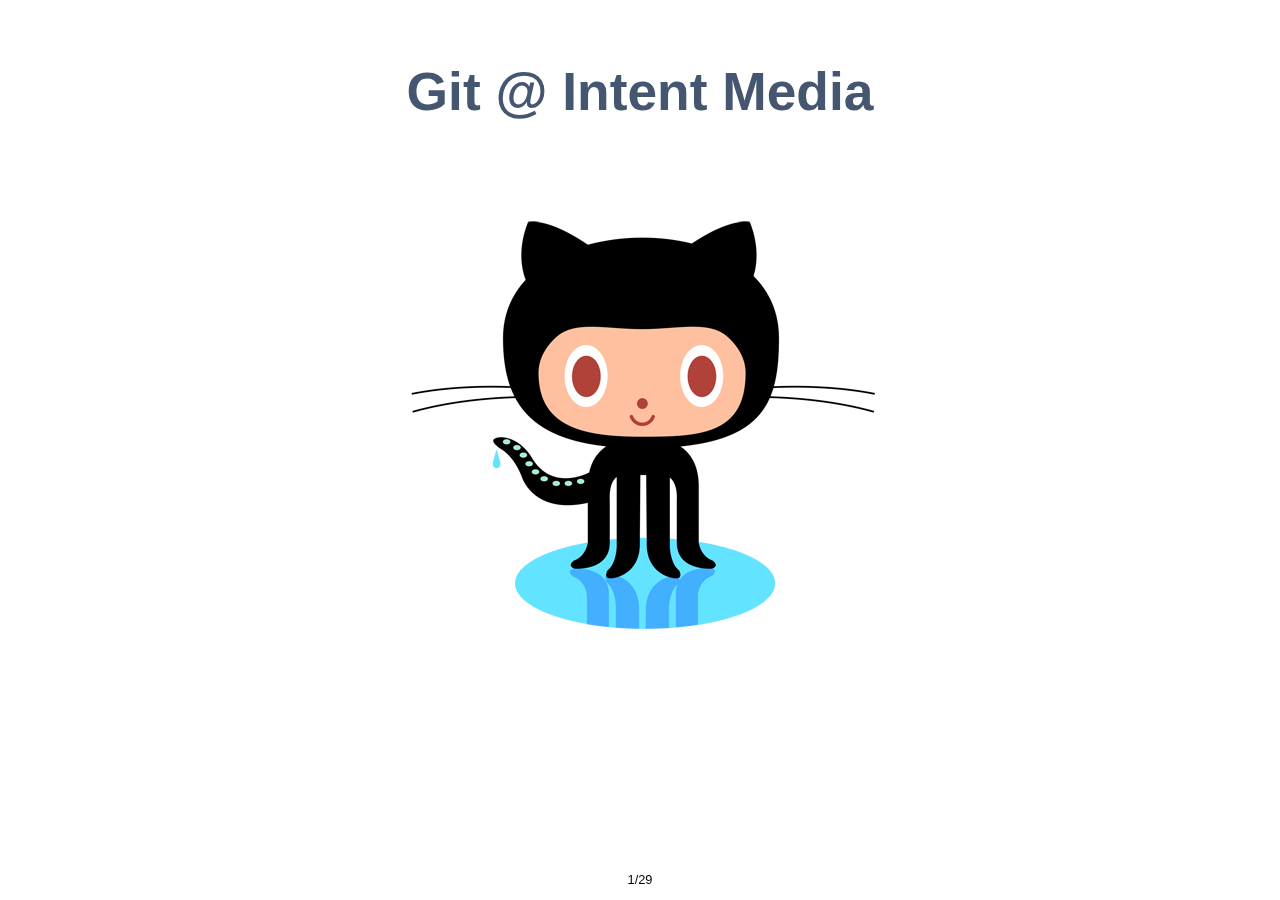
<file: index.html>
<!DOCTYPE html>
<html>
<head>
   <meta http-equiv="content-type" content="text/html;charset=utf-8"> 
   <title>Git Crash Course</title>

<meta name="generator" content="- generator not found -">
<meta name="author"    content="Paul Groudas" >

<!-- S6 style sheet links -->
<link rel="stylesheet" href="index.css" media="projection" id="styleProjection">
<link rel="stylesheet" href="s6/screen.css"         media="screen"     id="styleScreen">
<link rel="stylesheet" href="s6/print.css"          media="print">

<!-- S6 JS -->
<script src="s6/jquery.js"></script>
<script src="s6/jquery.slideshow.js"></script>
<script>
  $(document).ready( function() {
    Slideshow.init();
  } );

  
</script>

<!-- Better Browser Banner for Microsoft Internet Explorer (IE) -->
<!--[if IE]>
<script src="s6/jquery.microsoft.js"></script>
<![endif]-->



</head>
<body>

<div class="layout"> 
  <div id="header"></div>
  <div id="footer">
    <h1></h1>
    <h2></h2>
  </div>
</div>

<div class="presentation">
   
<div class='slide '>
<h1>Git @ Intent Media</h1><p style="text-align:center;"><img src="images/octocat.png" alt="" /></p>

</div>
<div class='slide '>
<h1>Agenda</h1><ul>
	<li>Git Basics</li>
	<li>Everyday Git with Intellij</li>
	<li>Advanced Usages</li>
</ul>

</div>
<div class='slide '>
<h1>Git Basics</h1><h3>What is Git?</h3>
<ul>
	<li>Git is a <strong>Distributed</strong> Version Control System
	<ul>
		<li>This means the entire history is not only on GitHub but also on everyone&#8217;s machine.</li>
		<li>This also means that <em>commiting</em> your changes and <em>pushing</em> them are two different things.</li>
	</ul></li>
</ul>

</div>
<div class='slide '>
<h1>Git Basics</h1><h3>Checking out the code</h3>
<pre><code>$ git clone git@github.com:intentmedia/code.git
Initialized empty Git repository in /home/pj/Code/IM/data/.git/
remote: Counting objects: 738, done.
remote: Compressing objects: 100% (396/396), done.
remote: Total 738 (delta 336), reused 680 (delta 279)
Receiving objects: 100% (738/738), 177.44 KiB, done.
Resolving deltas: 100% (336/336), done.
$</code></pre>

</div>
<div class='slide '>
<h1>Git Basics</h1><h3>Checking out the code &#8211; Intellij</h3>
<p style="text-align:center;"><img src="images/intellij_checkout.png" style="width:80%;" alt="" /></p>

</div>
<div class='slide '>
<h1>Git Basics</h1><h3>Checking in your changes</h3>
<pre><code>$ echo 'Adding this to the README' &gt;&gt; README
$ git add README
$ git commit --message 'This is an example of a commit'
$ git push
Counting objects: 5, done.
Delta compression using up to 6 threads.
Compressing objects: 100% (2/2), done.
Writing objects: 100% (3/3), 313 bytes, done.
Total 3 (delta 1), reused 0 (delta 0)
To git@github.com:pgroudas/git_preso.git
   23cc04d..e076226  gh-pages -&gt; gh-pages</code></pre>

</div>
<div class='slide '>
<h1>Git Basics</h1><h3>Checking in your changes &#8211; Intellij ⌘+k</h3>
<p style="text-align:center;"><img src="images/intellij_commit.png" style="width:80%;" alt="" /></p>

</div>
<div class='slide '>
<h1>Git Basics</h1><h3>Checking in your changes &#8211; Intellij ⌘+k</h3>
<p style="text-align:center;"><img src="images/intellij_rebase_and_push.png" style="width:80%;" alt="" /></p>

</div>
<div class='slide '>
<h1>Git Basics</h1><h3>Pushing your changes &#8211; Intellij</h3>
<p style="text-align:center;"><img src="images/intellij_push.png" style="width:80%;" alt="" /></p>

</div>
<div class='slide '>
<h1>Git Basics</h1><h3>Pulling the latest upstream changes</h3>
<h4>Working tree must be clean!</h4>
<pre><code>$ git pull --rebase
First, rewinding head to replay your work on top of it...
Fast-forwarded master to db46daeff68ab4d58283cc5f504baceb7193a4fa.</code></pre>

</div>
<div class='slide '>
<h1>Git Basics</h1><h3>Pulling the latest upstream changes &#8211; Intelij ⌘+t</h3>
<h4>Handles your unclean working tree for you!</h4>
<p style="text-align:center;"><img src="images/intellij_update.png" style="width:80%;" alt="" /></p>

</div>
<div class='slide '>
<h1>Git Basics</h1><h3>Rebasing<sup class="footnote" id="fnr1"><a href="#fn1">1</a></sup></h3>
<table style="width:100%;">
	<tr>
		<th>Before            </th>
		<th>After             </th>
	</tr>
	<tr>
		<td> <img src="images/before.png" alt="" />  </td>
		<td> <img src="images/rebase.png" alt="" />  </td>
	</tr>
</table>
<p class="footnote" id="fn1"><a href="#fnr1"><sup>1</sup></a> <a href="http://book.git-scm.com/4_rebasing.html">http://book.git-scm.com/4_rebasing.html</a></p>

</div>
<div class='slide '>
<h1>Git Basics</h1><h3>Merge<sup class="footnote" id="fnr2"><a href="#fn2">2</a></sup></h3>
<table style="width:100%;">
	<tr>
		<th>Before            </th>
		<th>After             </th>
	</tr>
	<tr>
		<td> <img src="images/before.png" alt="" />  </td>
		<td> <img src="images/merge.png" alt="" />  </td>
	</tr>
</table>
<p class="footnote" id="fn2"><a href="#fnr2"><sup>2</sup></a> <a href="http://book.git-scm.com/3_basic_branching_and_merging.html">http://book.git-scm.com/3_basic_branching_and_merging.html</a></p>

</div>
<div class='slide '>
<h1>Everyday Git with Intellij</h1><p>Update code frequently with <strong>⌘+t</strong> and select <strong>Rebase</strong> update type</p>
<ul>
	<li>This keeps a linear and simple revision history that is easy to understand</li>
</ul>
<p>Commit with <strong>⌘+k</strong> and you generally want to push at the same time</p>
<ul>
	<li>If it prompts you saying that you are behind, select rebase and push</li>
</ul>

</div>
<div class='slide '>
<h1>What to do if something goes wrong?</h1><p>Most common problems occur while pulling down upstream changes</p>
<ul>
	<li>Check the Version Control Console for detailed output</li>
</ul>
<p style="text-align:center;"><img src="images/intellij_version_control_console.png" style="width:80%;" alt="" /></p>

</div>
<div class='slide '>
<h1>What to do if something goes wrong?</h1><p>Just like any version control system, if multiple users are editing the same files, occasionally you have to resolve conflicts.  Intellij is actually pretty sane about dealing with conflicts and prompts you to resolve them when you update.</p>
<p style="text-align:center;"><img src="images/intellij_resolve_conflict.png" style="width:60%;" alt="" /></p>
<p style="text-align:center;"><img src="images/intellij_merge_tool.png" style="width:60%;" alt="" /></p>

</div>
<div class='slide '>
<h1>What to do if something goes wrong?</h1><h3>You can always revert to the state prior to the rebase operation if you mess up the merge.</h3>
<ul>
	<li>Type <code>git rebase --abort</code> at the command line</li>
	<li><em>Version Control</em> &gt; <em>Git</em> &gt; <em>Abort Rebasing</em> in Intellij menu</li>
</ul>
<h3>You can also use Intellij&#8217;s merge tool to solve problems you get yourself into on the command line</h3>
<pre><code>pj@onslaught:~/Code/IM/code$ git pull --rebase
First, rewinding head to replay your work on top of it...
Applying: PJ:  This is a test commit
Using index info to reconstruct a base tree...
Falling back to patching base and 3-way merge...
Auto-merging adServer/config/production.properties
CONFLICT (content): Merge conflict in adServer/config/production.properties
Failed to merge in the changes.
Patch failed at 0001 PJ:  This is a test commit</code>

<code>When you have resolved this problem run "git rebase --continue".
If you would prefer to skip this patch, instead run "git rebase --skip".
To restore the original branch and stop rebasing run "git rebase --abort".</code></pre>
<p>Merge tool is accessible via <em>Version Control</em> &gt; <em>Git</em> &gt; <em>Merge Tool</em></p>

</div>
<div class='slide '>
<h1>Agenda</h1><ul>
	<li><del>Git Basics</del></li>
	<li><del>Everyday Git with Intellij</del></li>
	<li>Advanced Usages</li>
</ul>

</div>
<div class='slide '>
<h1>Advanced Usages</h1><blockquote cite="http://en.wikiquote.org/wiki/Stan_Lee" style="text-align:center;">
<p style="text-align:center;">&#8220;With great power comes great responsibility.&#8221; -Stan Lee</p>
</blockquote>

</div>
<div class='slide '>
<h1>Advanced Usages</h1><p>Seriously, you should probably skim the <a href="http://book.git-scm.com/">git community book</a> if you want to use the more advanced features.</p>

</div>
<div class='slide '>
<h1>Advanced Usages</h1><h2>Feature branches &#8211; Idea</h2>
<ol>
	<li>Branch when you start a feature</li>
	<li>Check in locally as you develop it.</li>
	<li>When finished, merge back into master and push upstream</li>
</ol>

</div>
<div class='slide '>
<h1>Advanced Usages</h1><h2>Feature branches &#8211; Benefits</h2>
<ol>
	<li><code>master</code> branch remains pristine locally.</li>
	<li>Can checkin frequently even if just a wip without breaking the build.</li>
	<li>Can work on multiple features in separate branches independently.</li>
	<li>All check-ins for a given feature are pushed at once (easier to review)</li>
</ol>

</div>
<div class='slide '>
<h1>Advanced Usages</h1><h2>Feature branches &#8211; Downsides</h2>
<ol>
	<li>More complex (but still possible) to maintain linear history in <code>master</code></li>
	<li>Promotes longer development &#8216;in a vacuum&#8217;</li>
</ol>

</div>
<div class='slide '>
<h1>Advanced Usages</h1><h2>Feature branches &#8211; Commands</h2>
<dl>
	<dt>create a branch</dt>
	<dd><code>git branch &lt;branchname&gt;</code></dd>
	<dt>switch into branch</dt>
	<dd><code>git checkout &lt;branchname&gt;</code></dd>
	<dt>create and switch into branch</dt>
	<dd><code>git checkout -b &lt;branchname&gt;</code></dd>
	<dt>pull in new changes from master</dt>
	<dd><code>git rebase master &lt;branchname&gt;</code></dd>
	<dt>merge changes back to master</dt>
	<dd><code>git checkout master; git merge --ff-only &lt;branchname&gt;</code></dd>
</dl>

</div>
<div class='slide '>
<h1>Advanced Usages</h1><h2>Interactive Rebase &#8211; Idea</h2>
<p>You may occasionally accumulate a small number of commits locally before you share them.  Interactive rebasing allows you the oppurtunity to clean up the commits in a number of ways before you push them up stream.</p>

</div>
<div class='slide '>
<h1>Advanced Usages</h1><h2>Interactive Rebase &#8211; Benefits</h2>
<ol>
	<li>Squash multiple commits into one</li>
	<li>Rewrite your commit messages</li>
	<li>Group the changed files differently</li>
</ol>

</div>
<div class='slide '>
<h1>Advanced Usages</h1><h2>Interactive Rebase &#8211; Example</h2>
<p style="text-align:center;"><img src="images/terminal_rebase_1.png" style="height:60%;" alt="" /></p>

</div>
<div class='slide '>
<h1>Advanced Usages</h1><h2>Interactive Rebase &#8211; Example</h2>
<p style="text-align:center;"><img src="images/terminal_rebase_2.png" style="height:60%;" alt="" /></p>

</div>
<div class='slide '>
<h1>If you ever need help</h1><ul>
	<li><a href="https://intent-media.campfirenow.com/">Campfire</a></li>
	<li><a href="http://www.jetbrains.com/idea/webhelp/using-git-integration.html">Intellij Git Integration</a></li>
	<li><a href="http://help.github.com/">github:help</a></li>
	<li><a href="http://book.git-scm.com/">git community book</a></li>
	<li>git man pages available via <code>git help</code> command in terminal</li>
</ul></div>


</div><!-- presentation -->
</body>
</html>
</file>
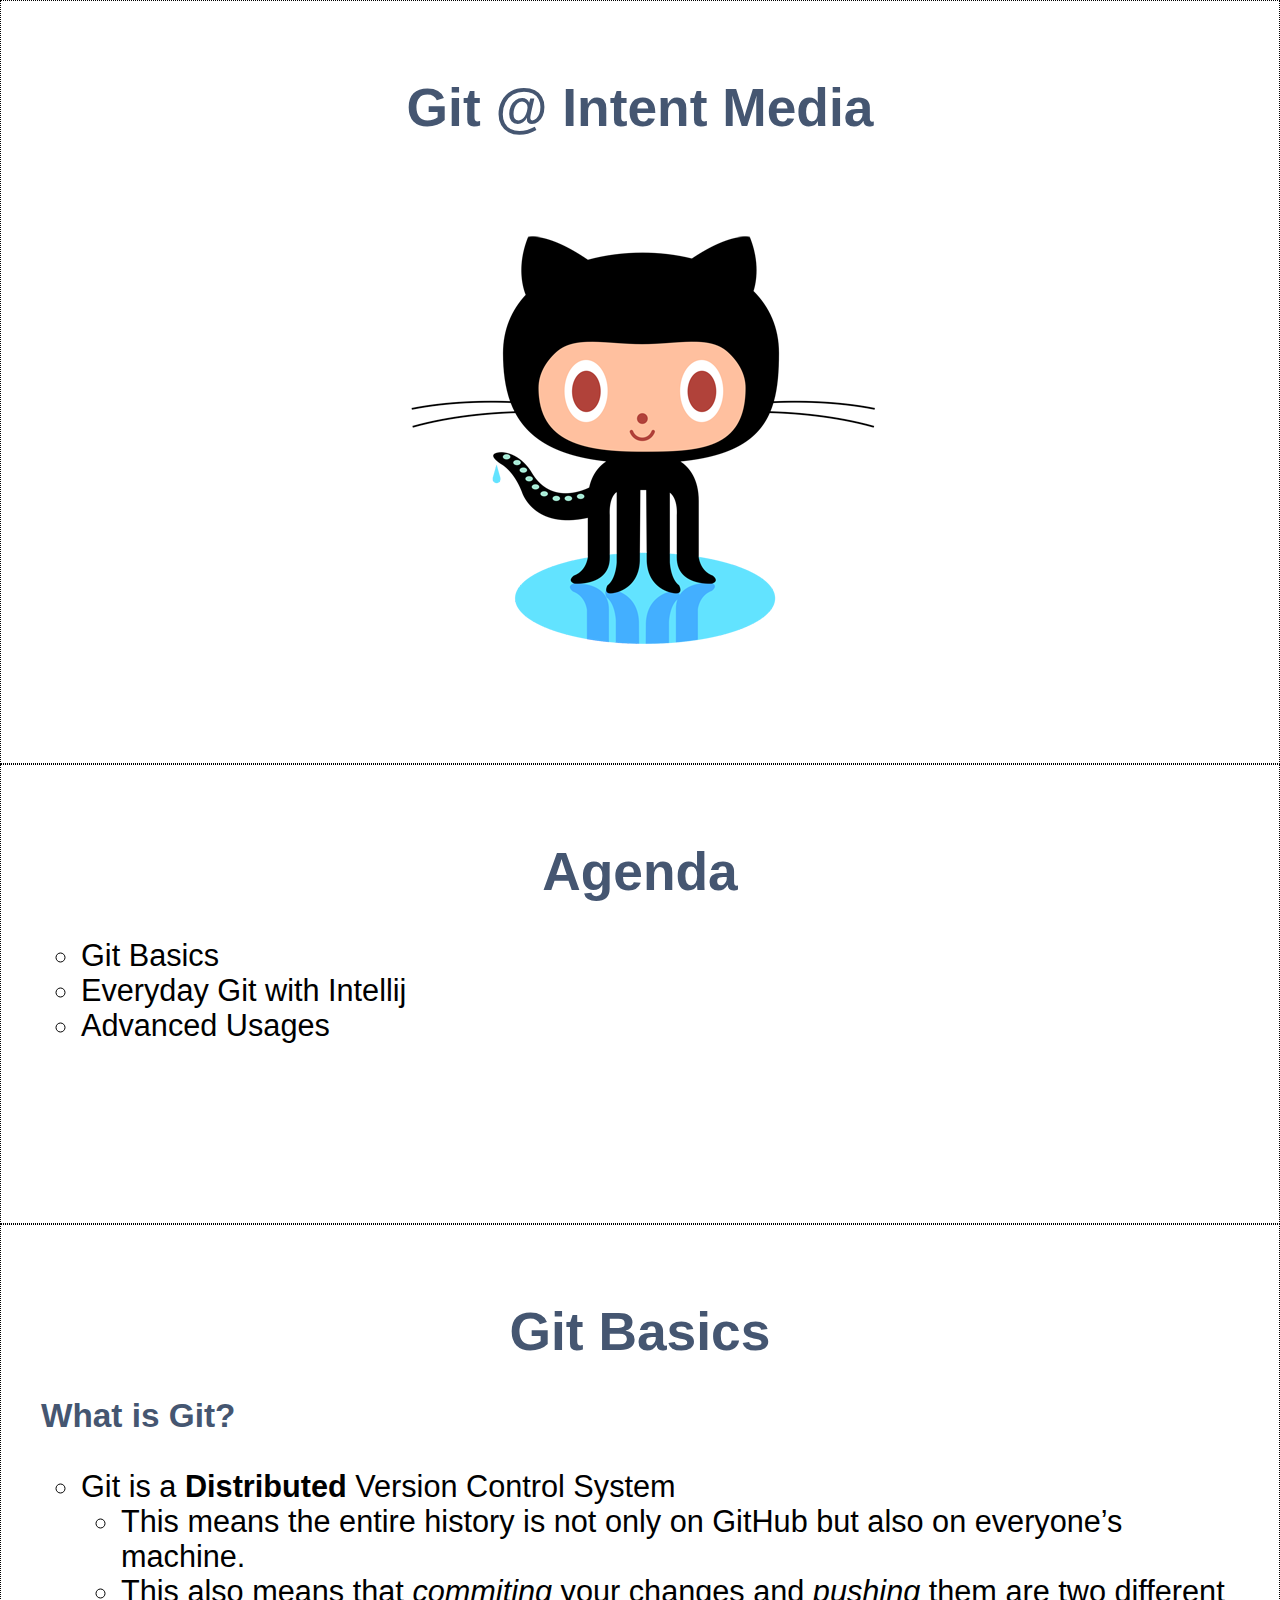
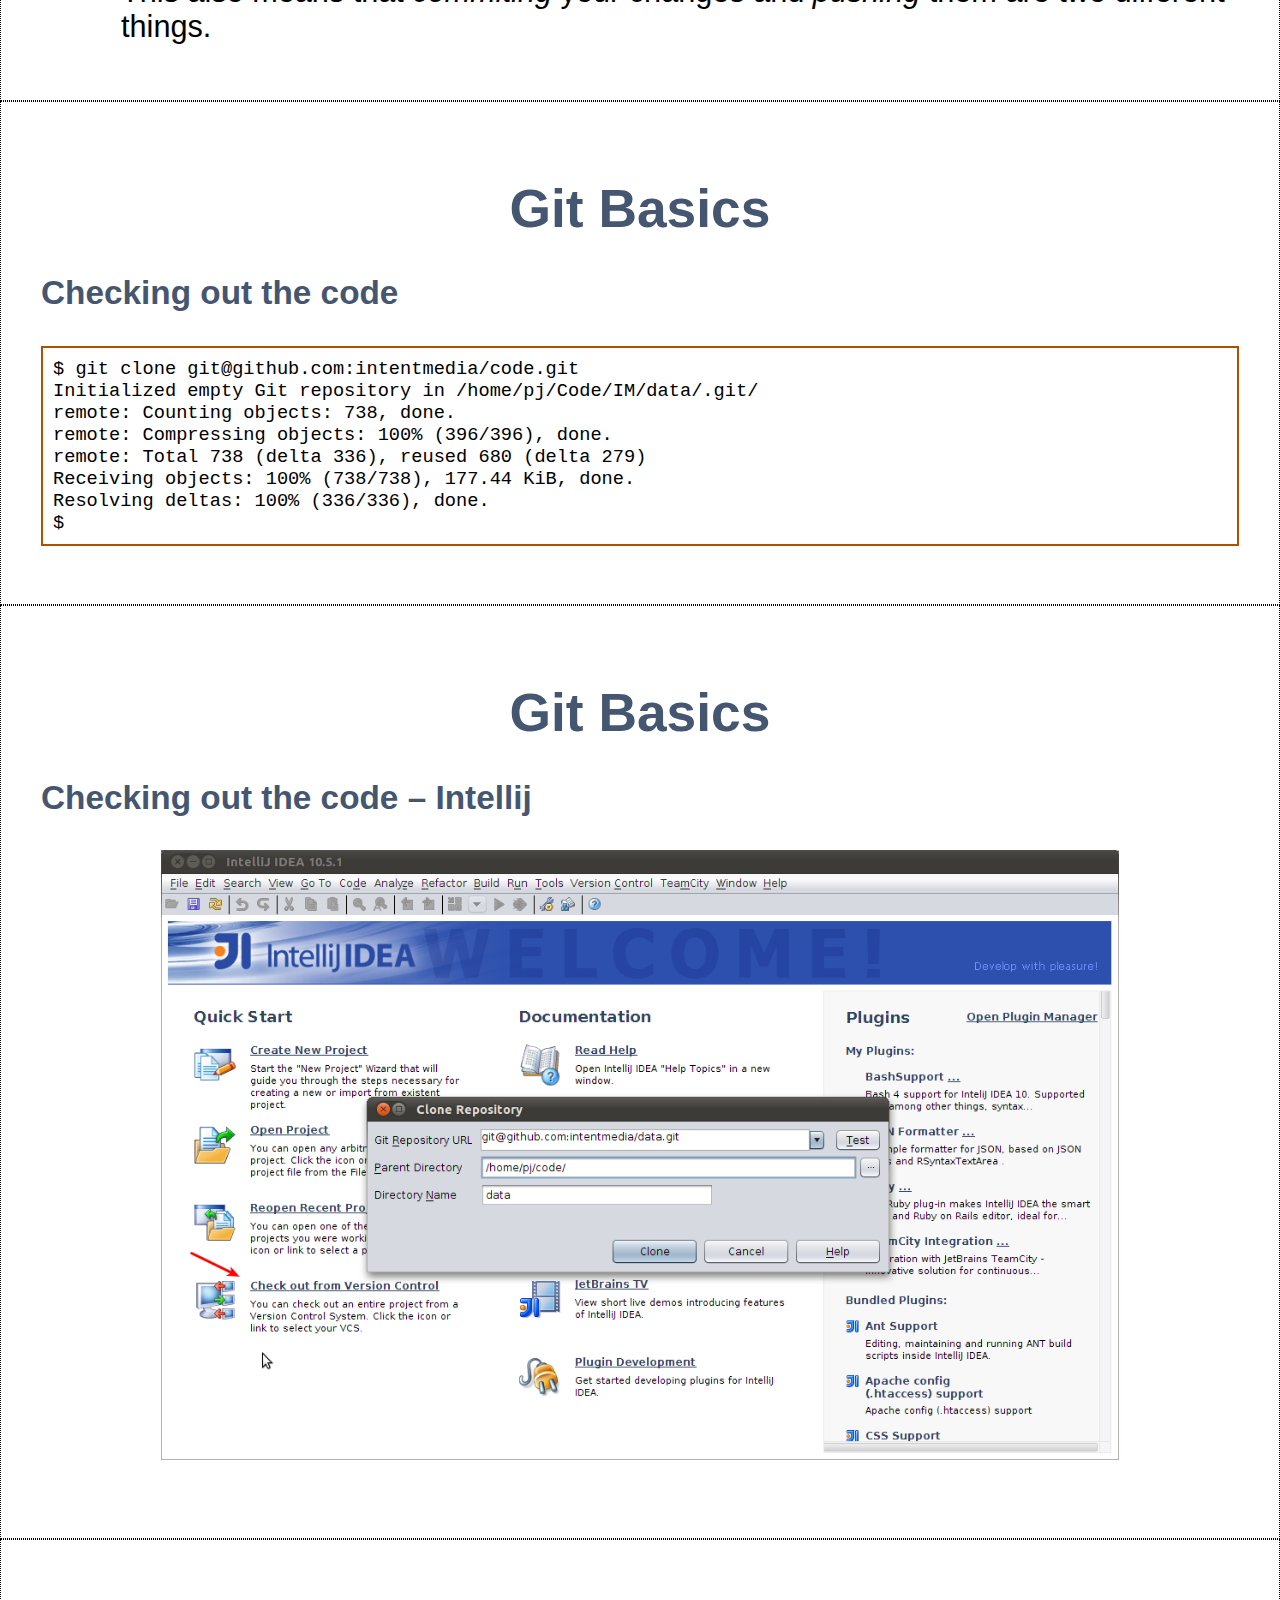
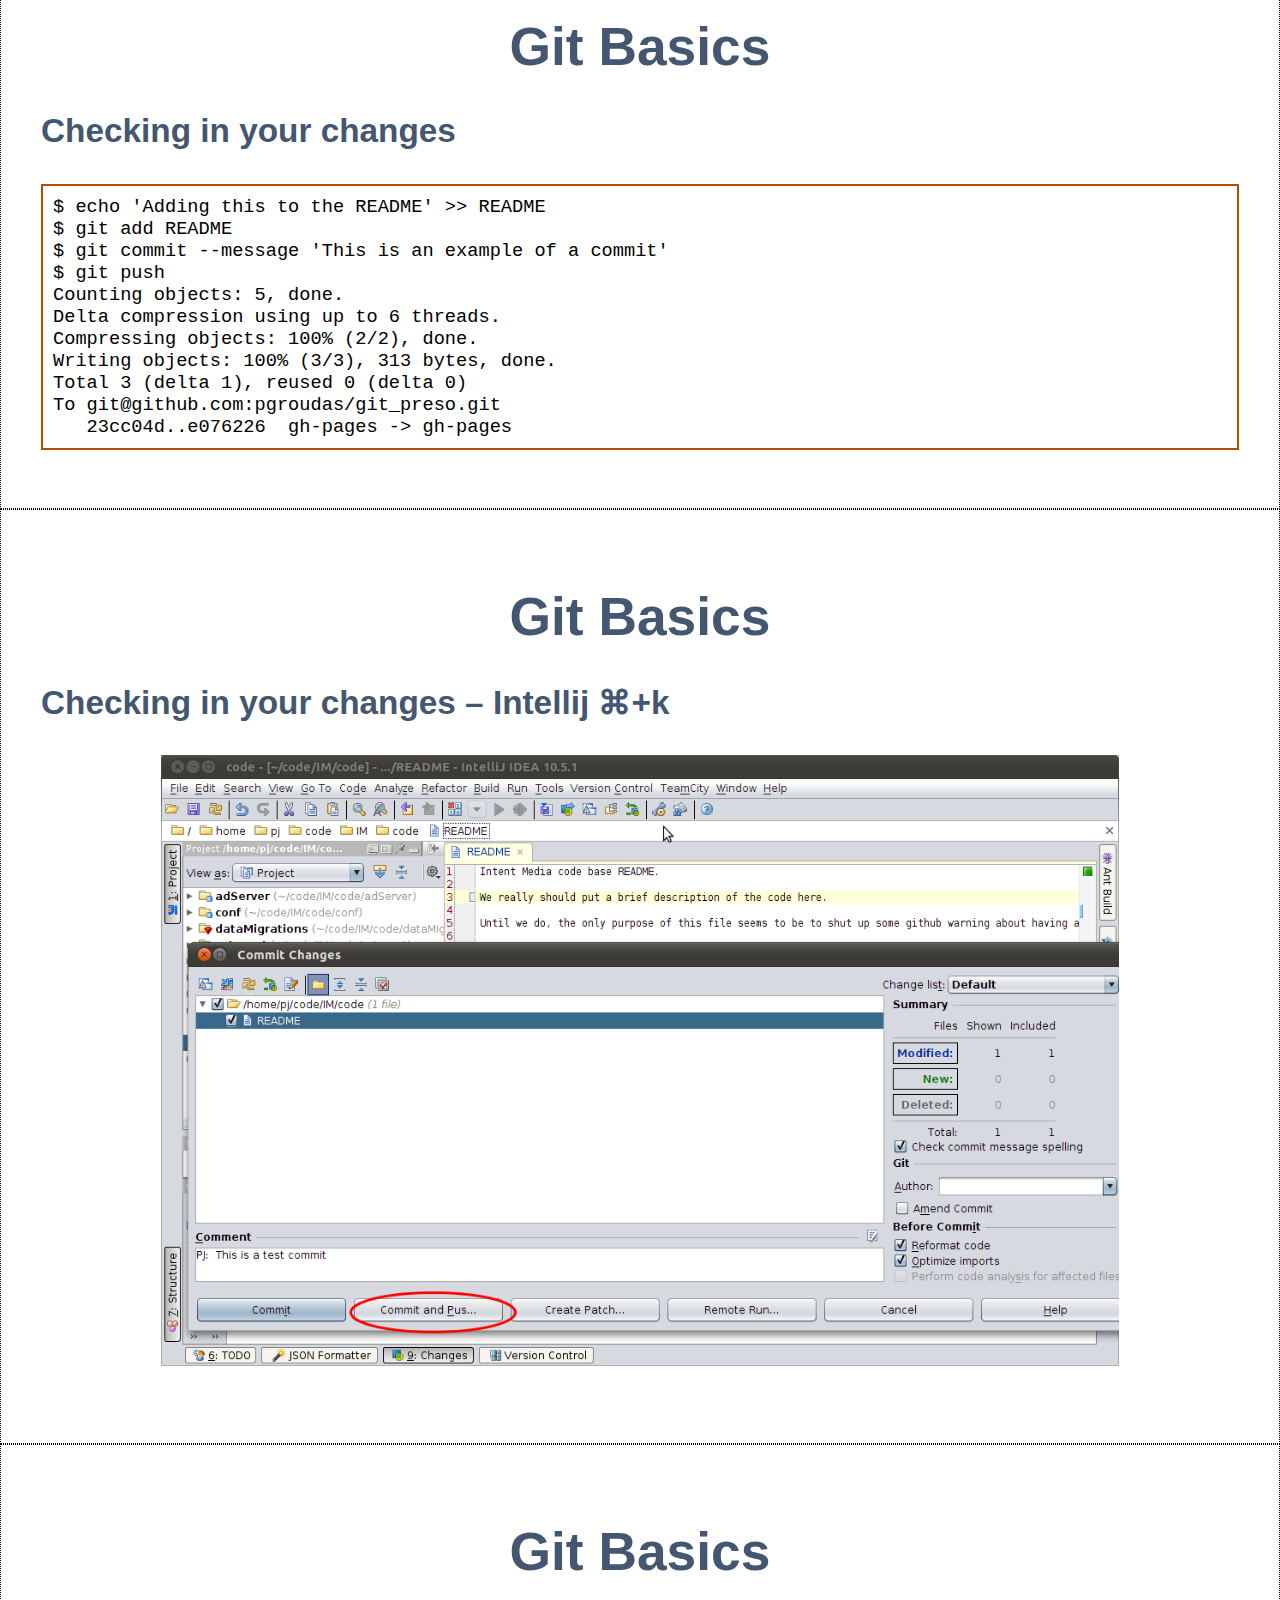
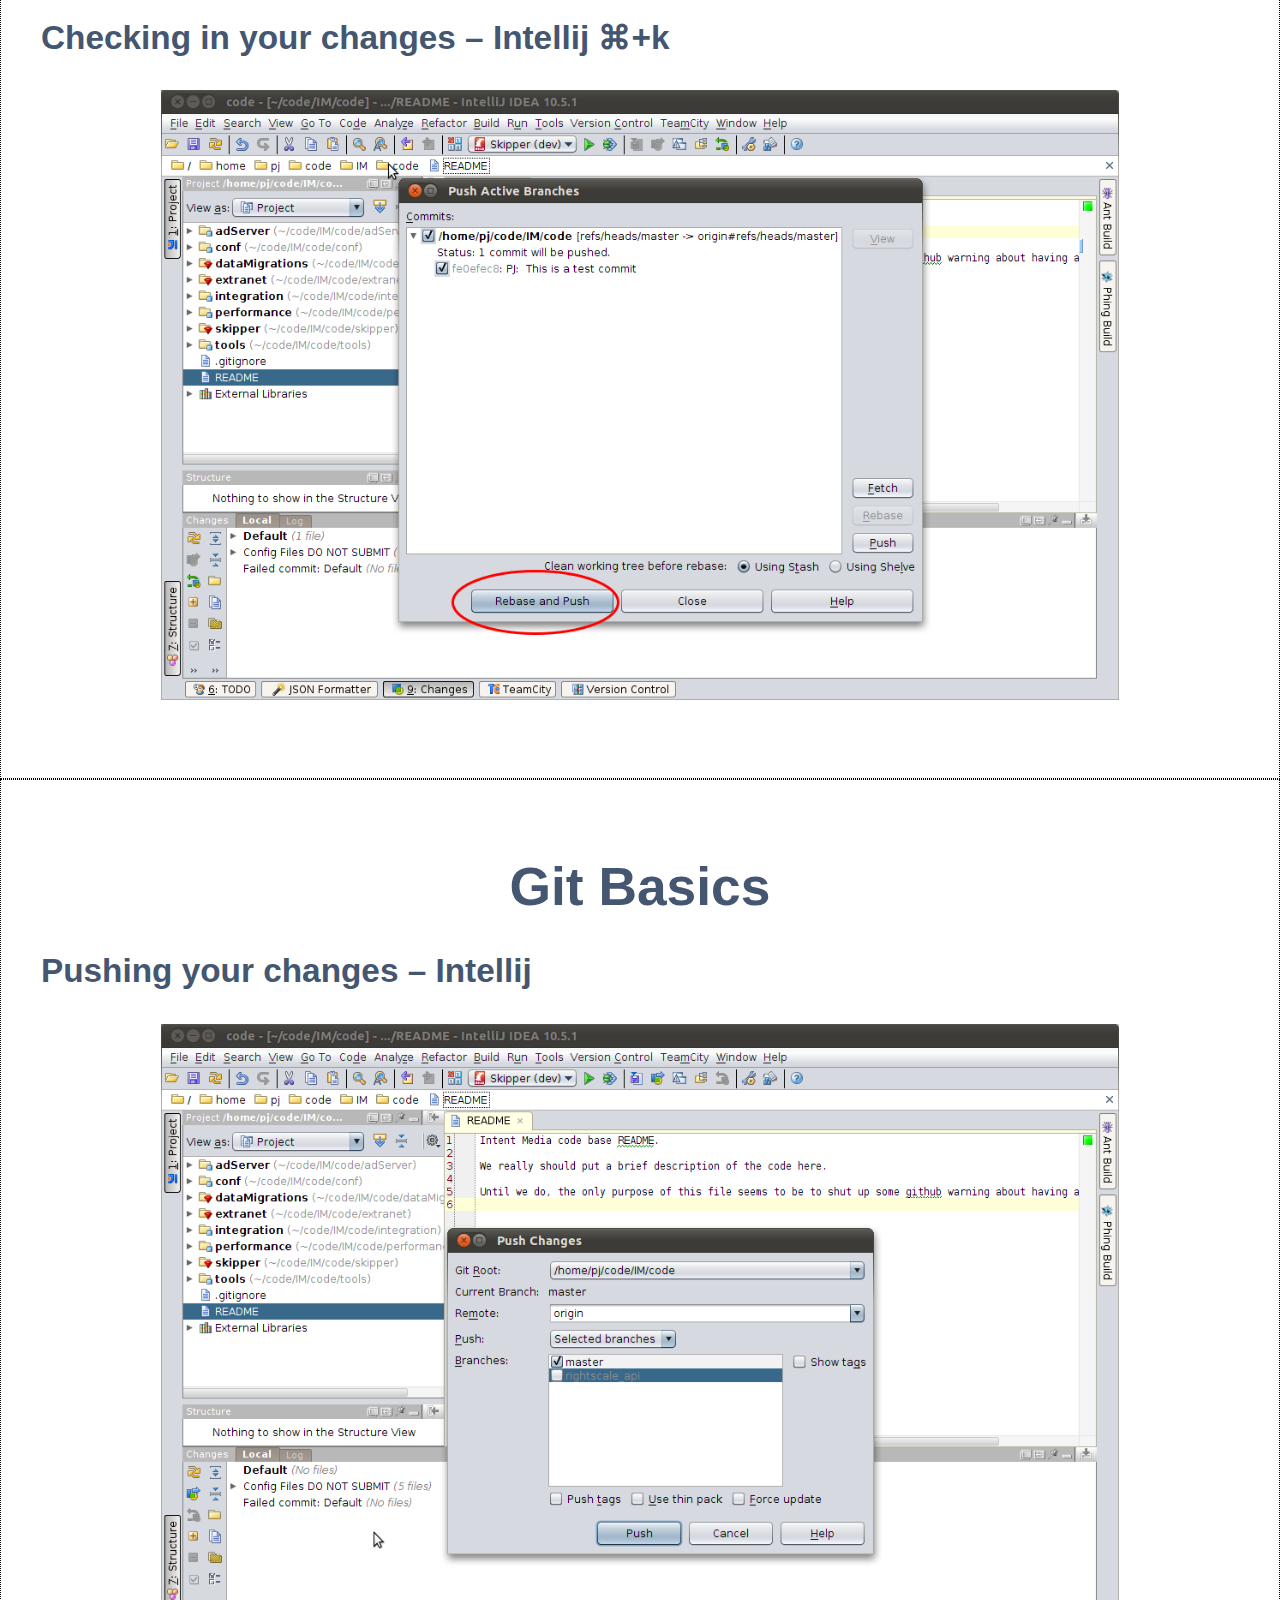
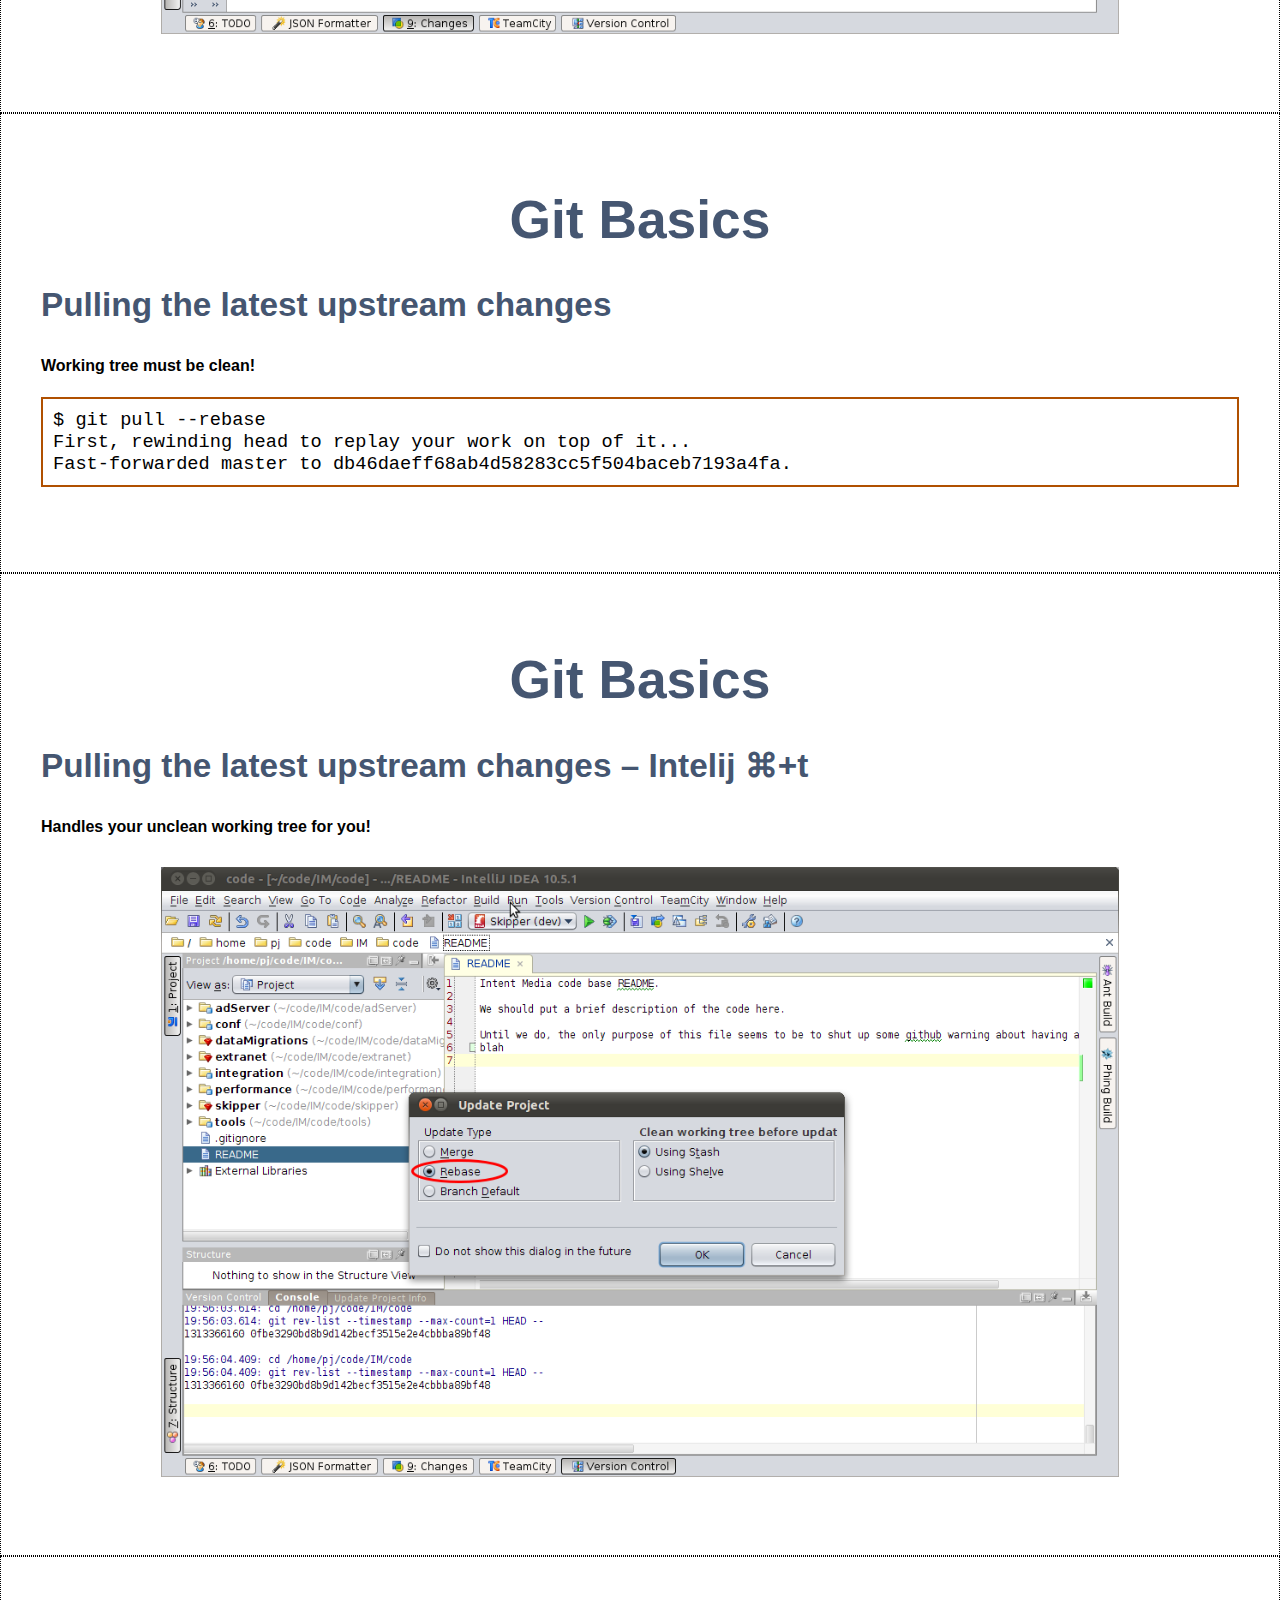
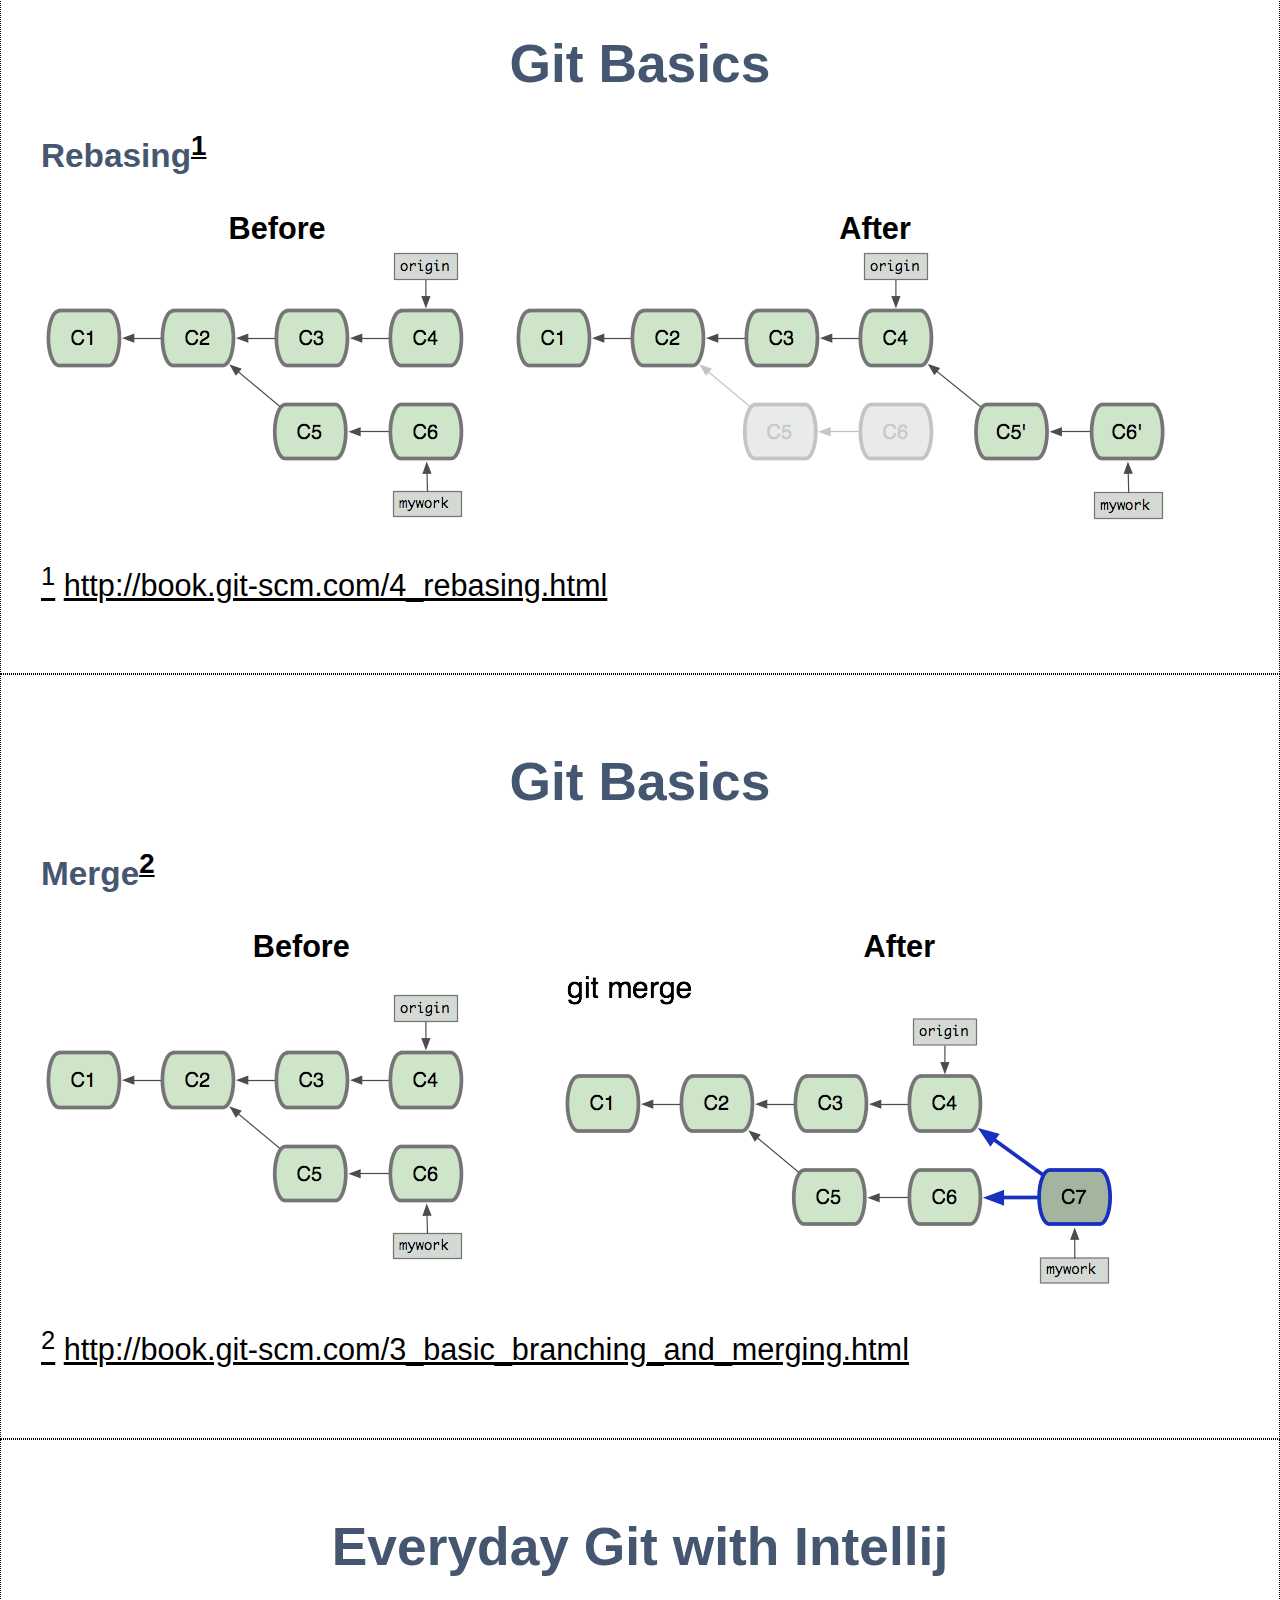
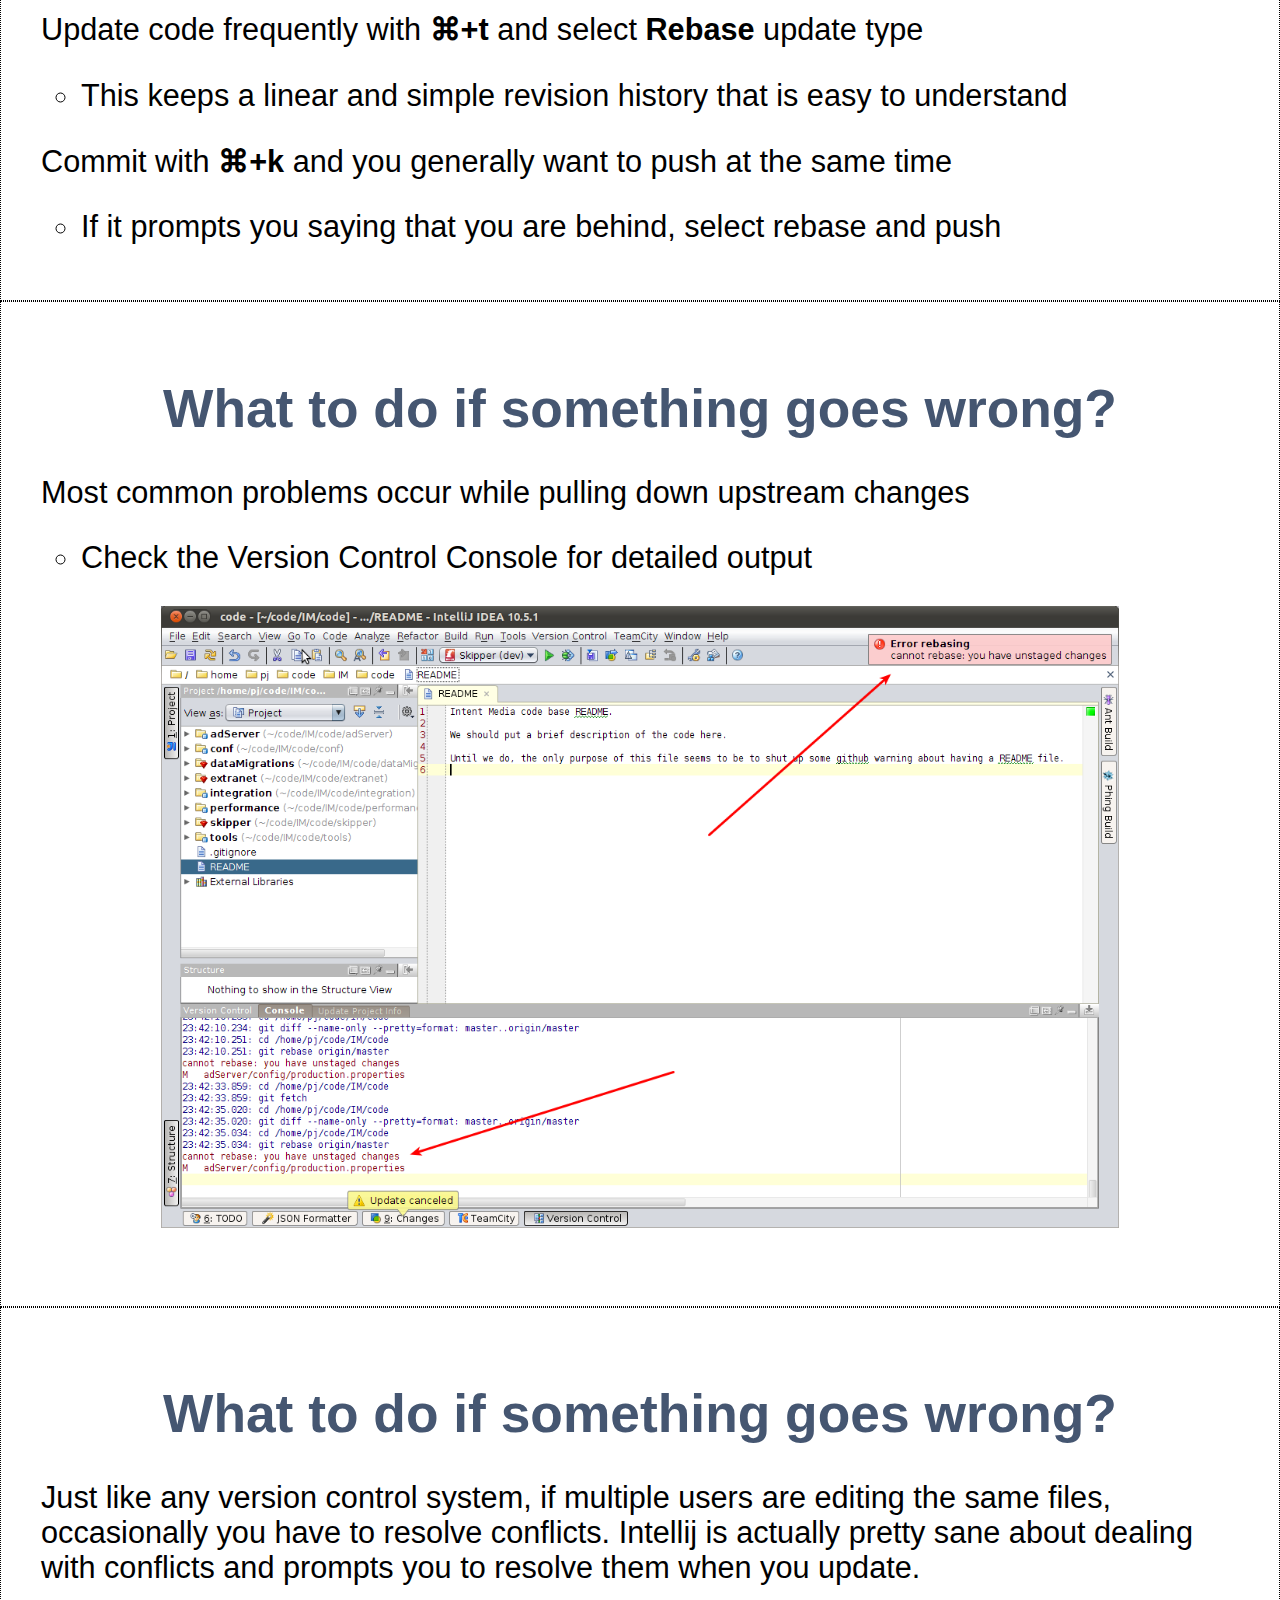
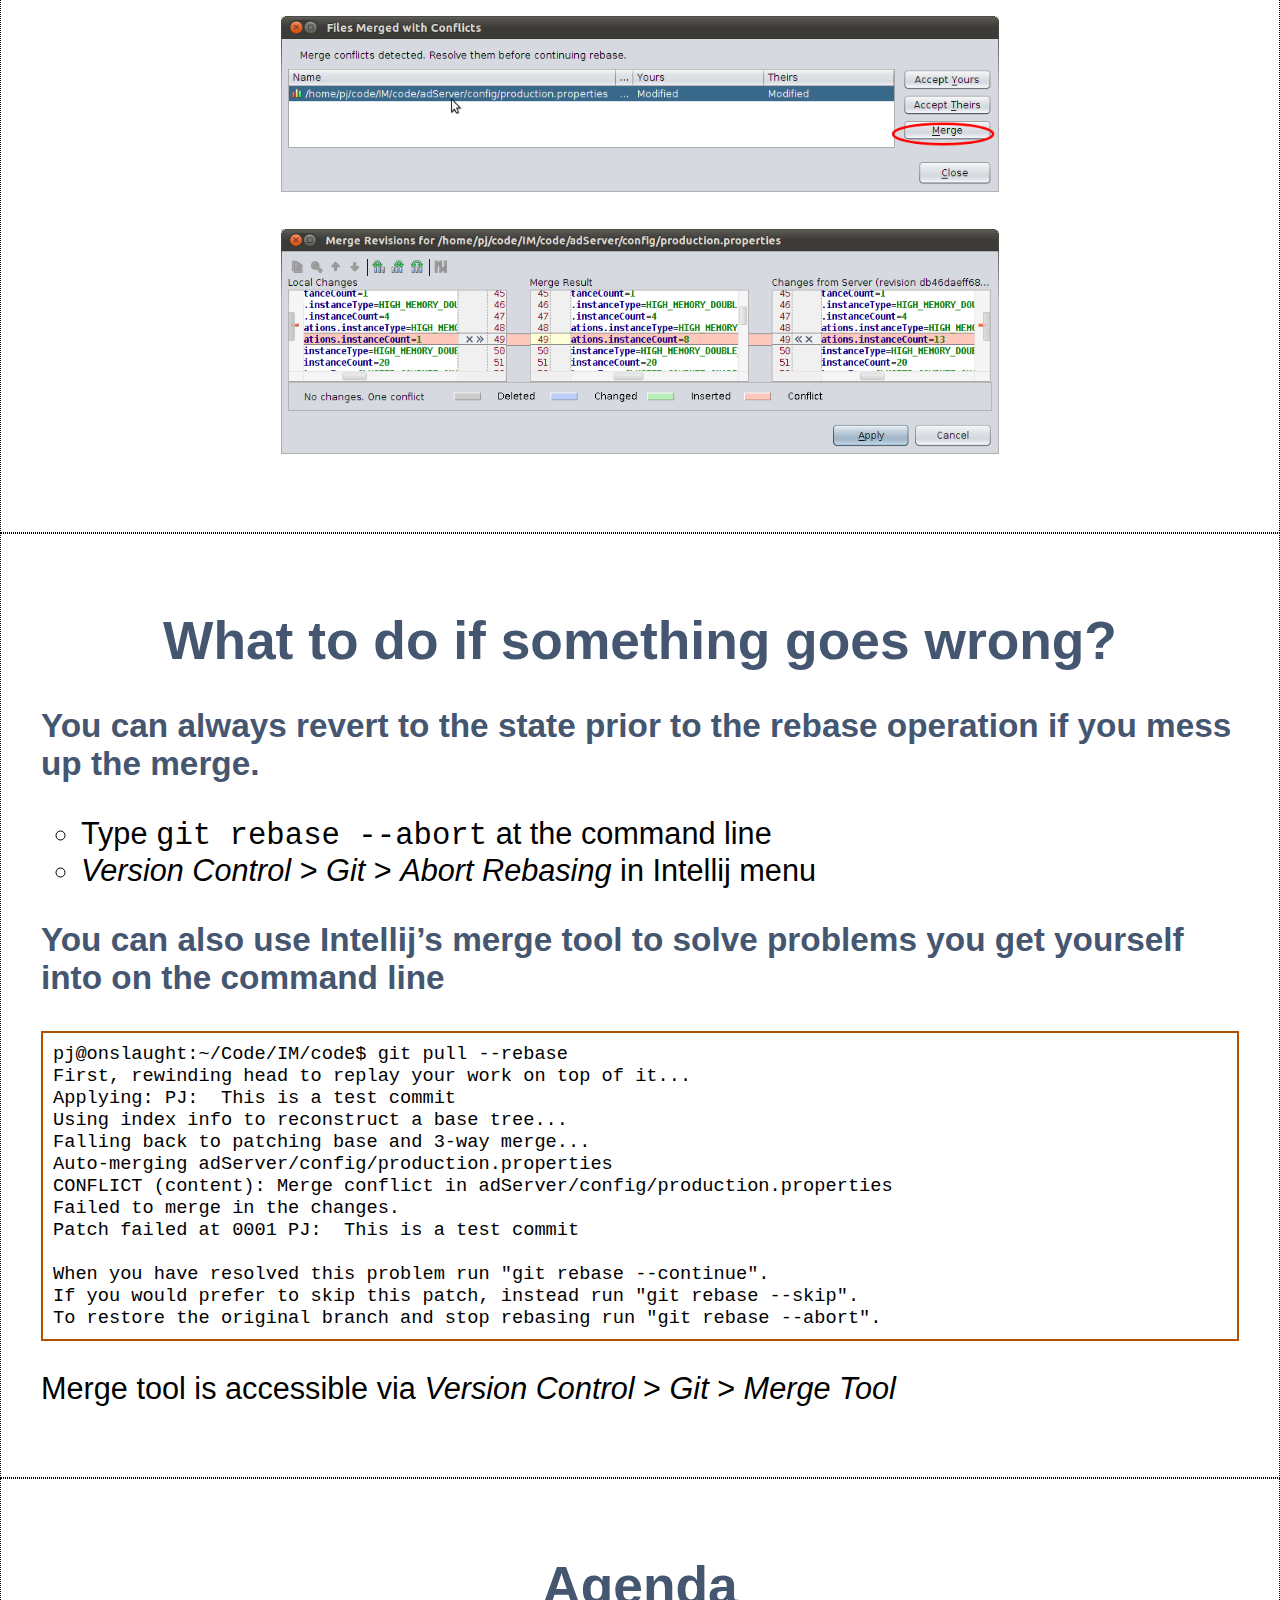
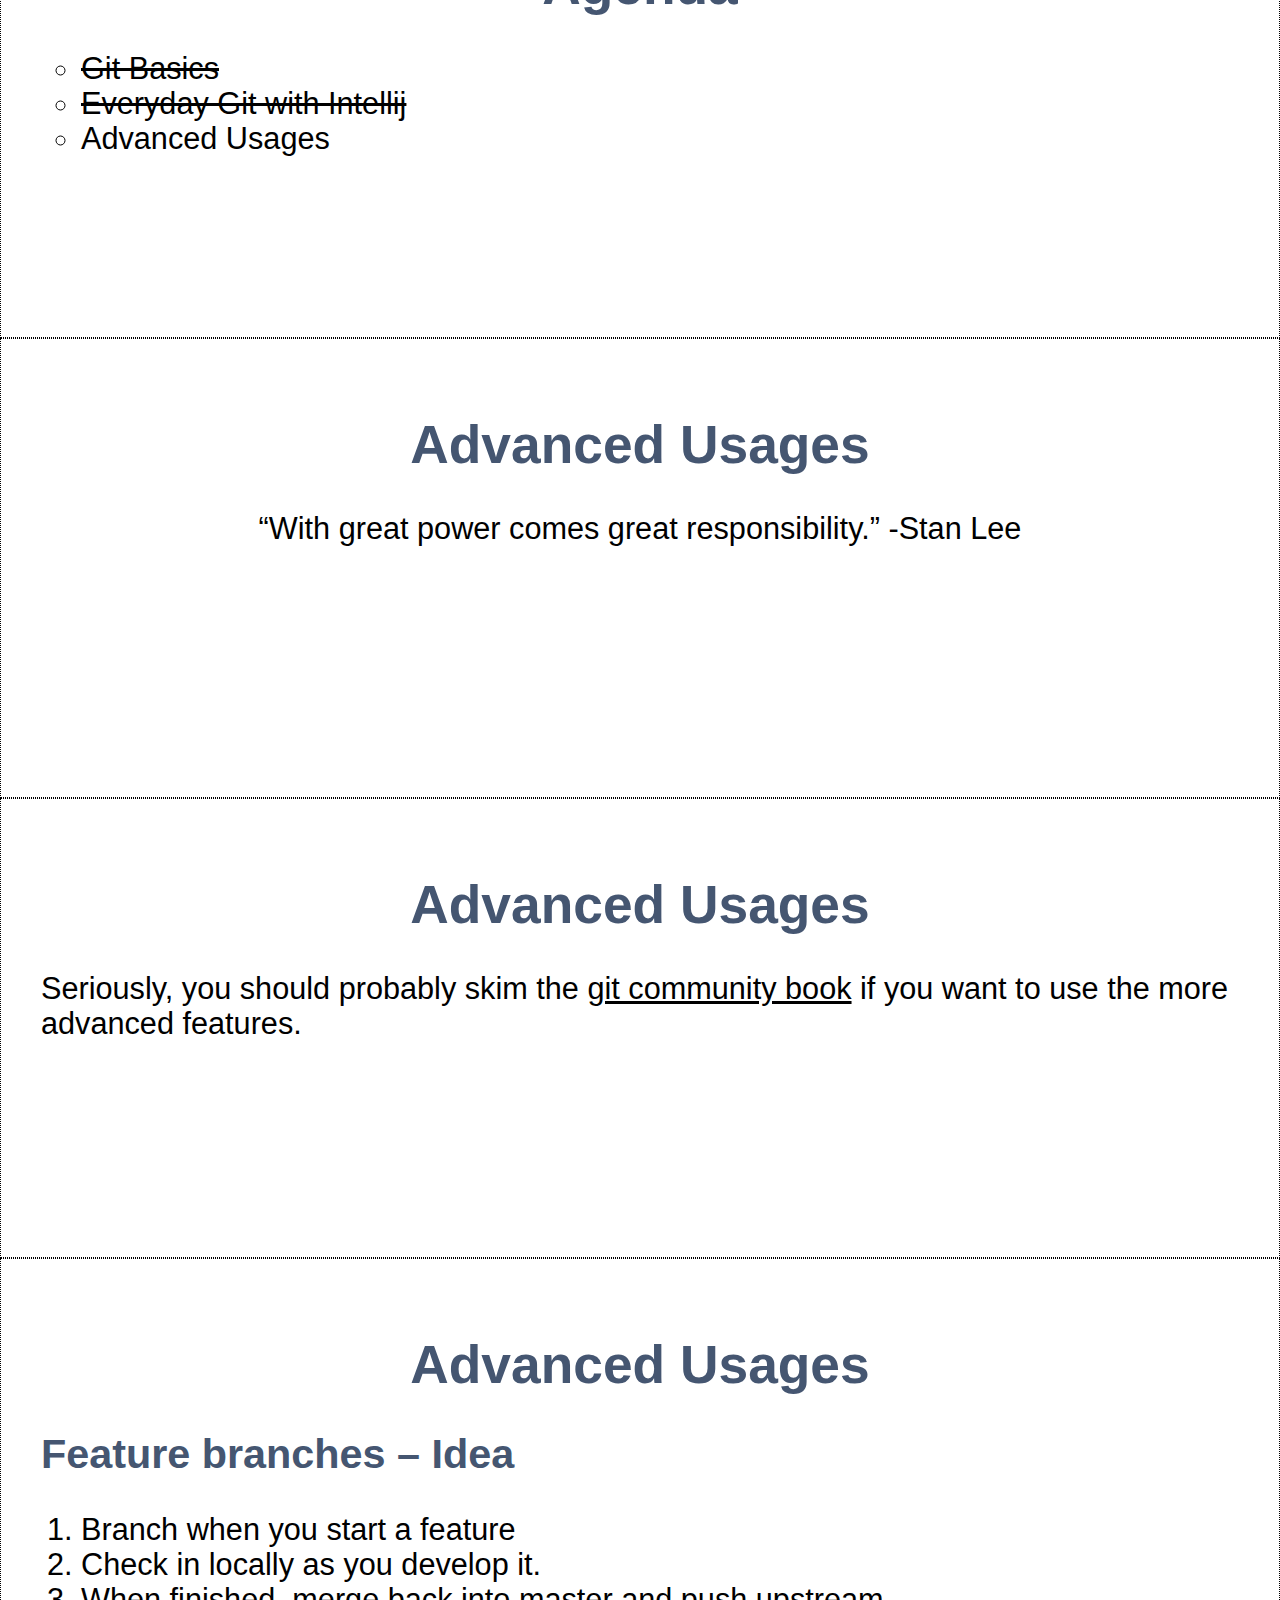
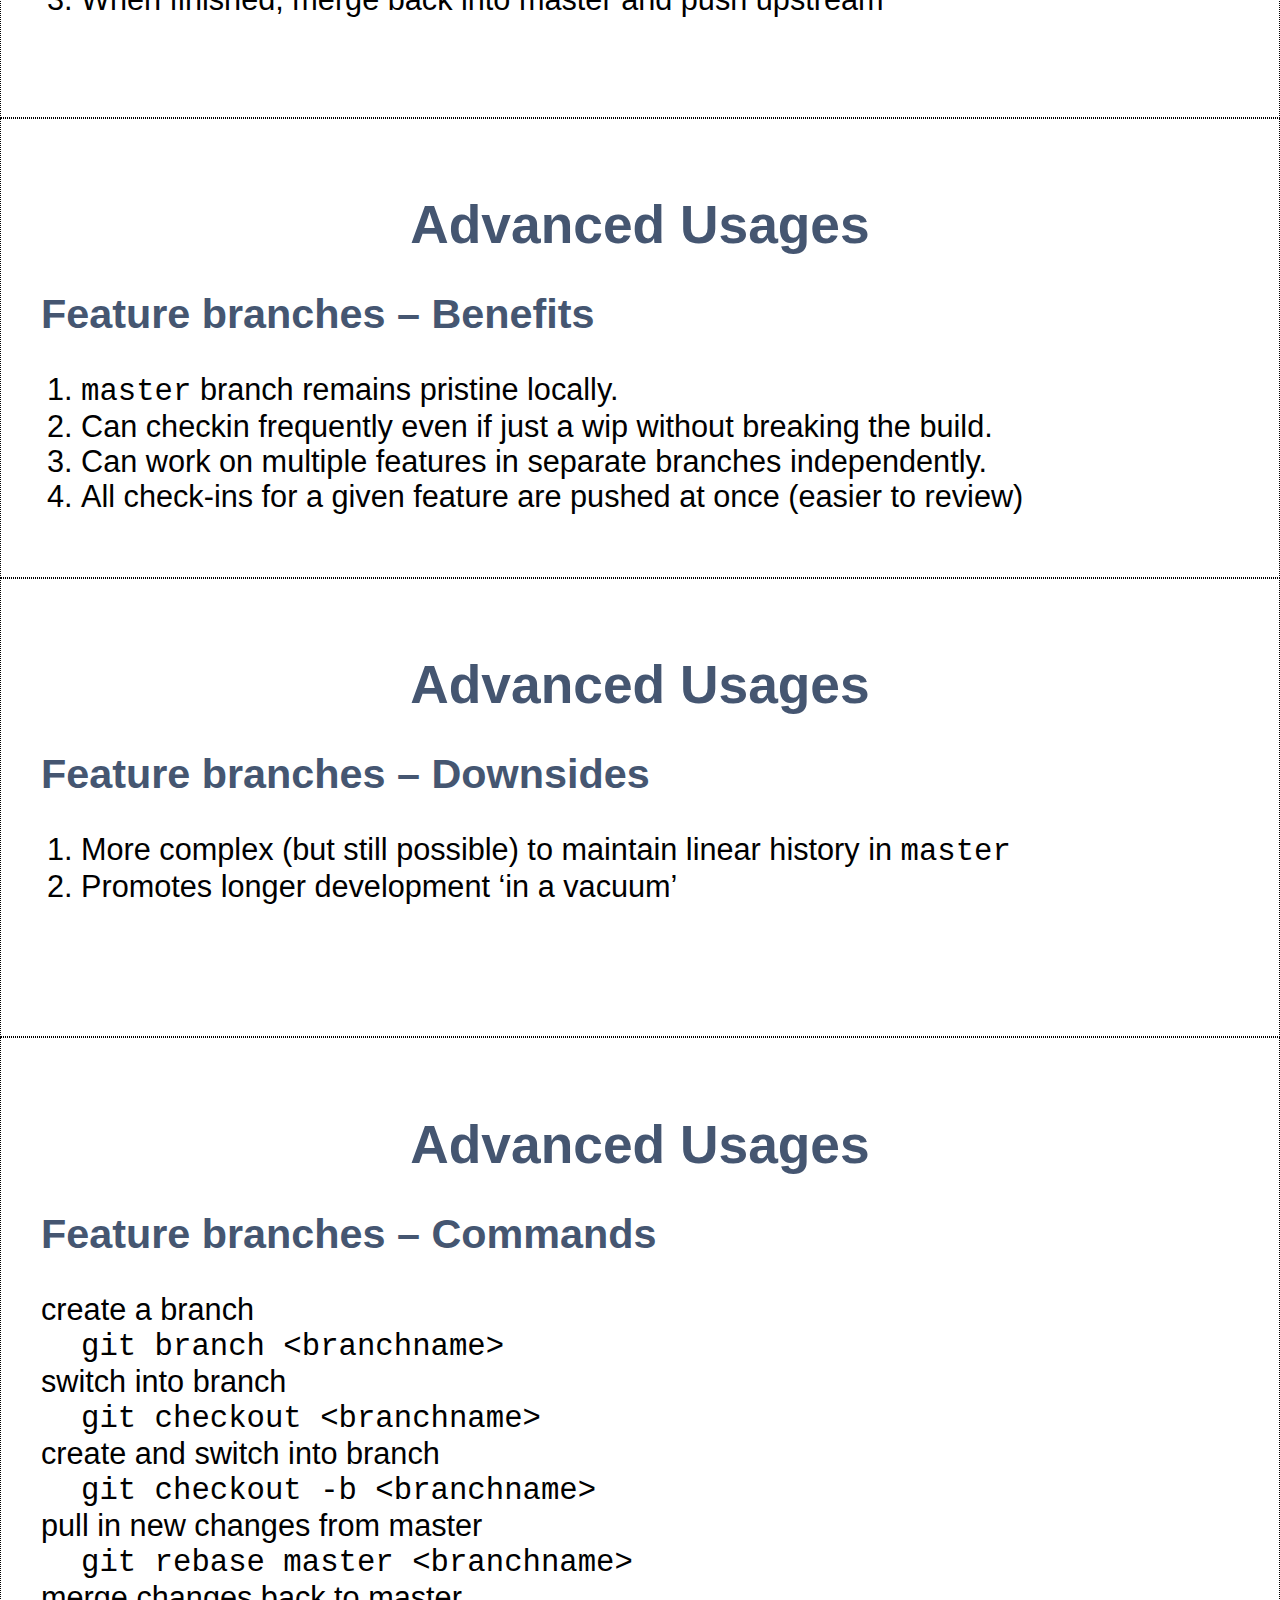
<file: index.pdf.html>
<!DOCTYPE html>
<html>
<head>
   <meta http-equiv="Content-Type" content="text/html; charset=UTF-8">
   <title>Git Crash Course</title>
   
   

<style>
html, body { margin: 0; padding: 0; }

body { font-family: Verdana, Geneva, Arial, Helvetica, sans-serif; }

a:link, a:visited { color: black; }

h1 { font-size: 30pt;  }
h2 { font-size: 28pt;  }
h3 { font-size: 25pt;  }
p, li, dt, dd, td, th { font-size: 18pt; }

pre { font-size: 14pt;  }
pre.small { font-size: 11pt; }

pre.code {
        background-color: azure;
        padding: 5px;
      }
     
ul { list-style-type: square; }    
   
.center { text-align: center; }   
     
.slide { page-break-after: always;
         min-height: 100mm;
         padding: 40px;
         
         border: 1px dotted black;

/*      
  background: -moz-linear-gradient( top, maroon, red);
*/
       }

body { font-family: Helvetica; }

h1, h2, h3 { color:#455671; }

h1 { text-align: center; }

a:link, a:visited { color: black; }

.slide h1 { font-size: 40pt;  }

.slide h1 {  text-align: center; }

.slide h1.fullscreen { position: absolute;
                       top: 40%;
                       width: 100%; }

/* lets you create slides with no heading (because heading is hidden but gets included in toc) */

.slide h1.hidden     { display: none; }

.slide h2 { font-size: 31pt;  }

h3 { font-size: 25pt;  }

p, li, dt, dd, td, th { font-size: 23pt; }

ul { list-style-type: circle; }

pre {
  background-color: white;
  border: 2px solid #B05000;
  padding: 10px;
}

div.code {
  background-color: white;
  border: 2px solid #B05000;
  padding: 10px; 
}

div.code pre {
  background-color: white; 
  border: 0;
  padding: 5px;
}



/*
for princexml (CSS3 paged media support)
@page { size: A4 landscape }
*/
</style>

</head>
<body>

<div class="presentation">

<div class='slide '>
<h1>Git @ Intent Media</h1><p style="text-align:center;"><img src="images/octocat.png" alt="" /></p>

</div>
<div class='slide '>
<h1>Agenda</h1><ul>
	<li>Git Basics</li>
	<li>Everyday Git with Intellij</li>
	<li>Advanced Usages</li>
</ul>

</div>
<div class='slide '>
<h1>Git Basics</h1><h3>What is Git?</h3>
<ul>
	<li>Git is a <strong>Distributed</strong> Version Control System
	<ul>
		<li>This means the entire history is not only on GitHub but also on everyone&#8217;s machine.</li>
		<li>This also means that <em>commiting</em> your changes and <em>pushing</em> them are two different things.</li>
	</ul></li>
</ul>

</div>
<div class='slide '>
<h1>Git Basics</h1><h3>Checking out the code</h3>
<pre><code>$ git clone git@github.com:intentmedia/code.git
Initialized empty Git repository in /home/pj/Code/IM/data/.git/
remote: Counting objects: 738, done.
remote: Compressing objects: 100% (396/396), done.
remote: Total 738 (delta 336), reused 680 (delta 279)
Receiving objects: 100% (738/738), 177.44 KiB, done.
Resolving deltas: 100% (336/336), done.
$</code></pre>

</div>
<div class='slide '>
<h1>Git Basics</h1><h3>Checking out the code &#8211; Intellij</h3>
<p style="text-align:center;"><img src="images/intellij_checkout.png" style="width:80%;" alt="" /></p>

</div>
<div class='slide '>
<h1>Git Basics</h1><h3>Checking in your changes</h3>
<pre><code>$ echo 'Adding this to the README' &gt;&gt; README
$ git add README
$ git commit --message 'This is an example of a commit'
$ git push
Counting objects: 5, done.
Delta compression using up to 6 threads.
Compressing objects: 100% (2/2), done.
Writing objects: 100% (3/3), 313 bytes, done.
Total 3 (delta 1), reused 0 (delta 0)
To git@github.com:pgroudas/git_preso.git
   23cc04d..e076226  gh-pages -&gt; gh-pages</code></pre>

</div>
<div class='slide '>
<h1>Git Basics</h1><h3>Checking in your changes &#8211; Intellij ⌘+k</h3>
<p style="text-align:center;"><img src="images/intellij_commit.png" style="width:80%;" alt="" /></p>

</div>
<div class='slide '>
<h1>Git Basics</h1><h3>Checking in your changes &#8211; Intellij ⌘+k</h3>
<p style="text-align:center;"><img src="images/intellij_rebase_and_push.png" style="width:80%;" alt="" /></p>

</div>
<div class='slide '>
<h1>Git Basics</h1><h3>Pushing your changes &#8211; Intellij</h3>
<p style="text-align:center;"><img src="images/intellij_push.png" style="width:80%;" alt="" /></p>

</div>
<div class='slide '>
<h1>Git Basics</h1><h3>Pulling the latest upstream changes</h3>
<h4>Working tree must be clean!</h4>
<pre><code>$ git pull --rebase
First, rewinding head to replay your work on top of it...
Fast-forwarded master to db46daeff68ab4d58283cc5f504baceb7193a4fa.</code></pre>

</div>
<div class='slide '>
<h1>Git Basics</h1><h3>Pulling the latest upstream changes &#8211; Intelij ⌘+t</h3>
<h4>Handles your unclean working tree for you!</h4>
<p style="text-align:center;"><img src="images/intellij_update.png" style="width:80%;" alt="" /></p>

</div>
<div class='slide '>
<h1>Git Basics</h1><h3>Rebasing<sup class="footnote" id="fnr1"><a href="#fn1">1</a></sup></h3>
<table style="width:100%;">
	<tr>
		<th>Before            </th>
		<th>After             </th>
	</tr>
	<tr>
		<td> <img src="images/before.png" alt="" />  </td>
		<td> <img src="images/rebase.png" alt="" />  </td>
	</tr>
</table>
<p class="footnote" id="fn1"><a href="#fnr1"><sup>1</sup></a> <a href="http://book.git-scm.com/4_rebasing.html">http://book.git-scm.com/4_rebasing.html</a></p>

</div>
<div class='slide '>
<h1>Git Basics</h1><h3>Merge<sup class="footnote" id="fnr2"><a href="#fn2">2</a></sup></h3>
<table style="width:100%;">
	<tr>
		<th>Before            </th>
		<th>After             </th>
	</tr>
	<tr>
		<td> <img src="images/before.png" alt="" />  </td>
		<td> <img src="images/merge.png" alt="" />  </td>
	</tr>
</table>
<p class="footnote" id="fn2"><a href="#fnr2"><sup>2</sup></a> <a href="http://book.git-scm.com/3_basic_branching_and_merging.html">http://book.git-scm.com/3_basic_branching_and_merging.html</a></p>

</div>
<div class='slide '>
<h1>Everyday Git with Intellij</h1><p>Update code frequently with <strong>⌘+t</strong> and select <strong>Rebase</strong> update type</p>
<ul>
	<li>This keeps a linear and simple revision history that is easy to understand</li>
</ul>
<p>Commit with <strong>⌘+k</strong> and you generally want to push at the same time</p>
<ul>
	<li>If it prompts you saying that you are behind, select rebase and push</li>
</ul>

</div>
<div class='slide '>
<h1>What to do if something goes wrong?</h1><p>Most common problems occur while pulling down upstream changes</p>
<ul>
	<li>Check the Version Control Console for detailed output</li>
</ul>
<p style="text-align:center;"><img src="images/intellij_version_control_console.png" style="width:80%;" alt="" /></p>

</div>
<div class='slide '>
<h1>What to do if something goes wrong?</h1><p>Just like any version control system, if multiple users are editing the same files, occasionally you have to resolve conflicts.  Intellij is actually pretty sane about dealing with conflicts and prompts you to resolve them when you update.</p>
<p style="text-align:center;"><img src="images/intellij_resolve_conflict.png" style="width:60%;" alt="" /></p>
<p style="text-align:center;"><img src="images/intellij_merge_tool.png" style="width:60%;" alt="" /></p>

</div>
<div class='slide '>
<h1>What to do if something goes wrong?</h1><h3>You can always revert to the state prior to the rebase operation if you mess up the merge.</h3>
<ul>
	<li>Type <code>git rebase --abort</code> at the command line</li>
	<li><em>Version Control</em> &gt; <em>Git</em> &gt; <em>Abort Rebasing</em> in Intellij menu</li>
</ul>
<h3>You can also use Intellij&#8217;s merge tool to solve problems you get yourself into on the command line</h3>
<pre><code>pj@onslaught:~/Code/IM/code$ git pull --rebase
First, rewinding head to replay your work on top of it...
Applying: PJ:  This is a test commit
Using index info to reconstruct a base tree...
Falling back to patching base and 3-way merge...
Auto-merging adServer/config/production.properties
CONFLICT (content): Merge conflict in adServer/config/production.properties
Failed to merge in the changes.
Patch failed at 0001 PJ:  This is a test commit</code>

<code>When you have resolved this problem run "git rebase --continue".
If you would prefer to skip this patch, instead run "git rebase --skip".
To restore the original branch and stop rebasing run "git rebase --abort".</code></pre>
<p>Merge tool is accessible via <em>Version Control</em> &gt; <em>Git</em> &gt; <em>Merge Tool</em></p>

</div>
<div class='slide '>
<h1>Agenda</h1><ul>
	<li><del>Git Basics</del></li>
	<li><del>Everyday Git with Intellij</del></li>
	<li>Advanced Usages</li>
</ul>

</div>
<div class='slide '>
<h1>Advanced Usages</h1><blockquote cite="http://en.wikiquote.org/wiki/Stan_Lee" style="text-align:center;">
<p style="text-align:center;">&#8220;With great power comes great responsibility.&#8221; -Stan Lee</p>
</blockquote>

</div>
<div class='slide '>
<h1>Advanced Usages</h1><p>Seriously, you should probably skim the <a href="http://book.git-scm.com/">git community book</a> if you want to use the more advanced features.</p>

</div>
<div class='slide '>
<h1>Advanced Usages</h1><h2>Feature branches &#8211; Idea</h2>
<ol>
	<li>Branch when you start a feature</li>
	<li>Check in locally as you develop it.</li>
	<li>When finished, merge back into master and push upstream</li>
</ol>

</div>
<div class='slide '>
<h1>Advanced Usages</h1><h2>Feature branches &#8211; Benefits</h2>
<ol>
	<li><code>master</code> branch remains pristine locally.</li>
	<li>Can checkin frequently even if just a wip without breaking the build.</li>
	<li>Can work on multiple features in separate branches independently.</li>
	<li>All check-ins for a given feature are pushed at once (easier to review)</li>
</ol>

</div>
<div class='slide '>
<h1>Advanced Usages</h1><h2>Feature branches &#8211; Downsides</h2>
<ol>
	<li>More complex (but still possible) to maintain linear history in <code>master</code></li>
	<li>Promotes longer development &#8216;in a vacuum&#8217;</li>
</ol>

</div>
<div class='slide '>
<h1>Advanced Usages</h1><h2>Feature branches &#8211; Commands</h2>
<dl>
	<dt>create a branch</dt>
	<dd><code>git branch &lt;branchname&gt;</code></dd>
	<dt>switch into branch</dt>
	<dd><code>git checkout &lt;branchname&gt;</code></dd>
	<dt>create and switch into branch</dt>
	<dd><code>git checkout -b &lt;branchname&gt;</code></dd>
	<dt>pull in new changes from master</dt>
	<dd><code>git rebase master &lt;branchname&gt;</code></dd>
	<dt>merge changes back to master</dt>
	<dd><code>git checkout master; git merge --ff-only &lt;branchname&gt;</code></dd>
</dl>

</div>
<div class='slide '>
<h1>Advanced Usages</h1><h2>Interactive Rebase &#8211; Idea</h2>
<p>You may occasionally accumulate a small number of commits locally before you share them.  Interactive rebasing allows you the oppurtunity to clean up the commits in a number of ways before you push them up stream.</p>

</div>
<div class='slide '>
<h1>Advanced Usages</h1><h2>Interactive Rebase &#8211; Benefits</h2>
<ol>
	<li>Squash multiple commits into one</li>
	<li>Rewrite your commit messages</li>
	<li>Group the changed files differently</li>
</ol>

</div>
<div class='slide '>
<h1>Advanced Usages</h1><h2>Interactive Rebase &#8211; Example</h2>
<p style="text-align:center;"><img src="images/terminal_rebase_1.png" style="height:60%;" alt="" /></p>

</div>
<div class='slide '>
<h1>Advanced Usages</h1><h2>Interactive Rebase &#8211; Example</h2>
<p style="text-align:center;"><img src="images/terminal_rebase_2.png" style="height:60%;" alt="" /></p>

</div>
<div class='slide '>
<h1>If you ever need help</h1><ul>
	<li><a href="https://intent-media.campfirenow.com/">Campfire</a></li>
	<li><a href="http://www.jetbrains.com/idea/webhelp/using-git-integration.html">Intellij Git Integration</a></li>
	<li><a href="http://help.github.com/">github:help</a></li>
	<li><a href="http://book.git-scm.com/">git community book</a></li>
	<li>git man pages available via <code>git help</code> command in terminal</li>
</ul></div>


  </div> <!-- presentation -->
</body>
</html>
</file>
<file: index.css>
@import url(s6/projection.css); /* required to make the slide show run at all */
     
body { font-family: Verdana, Geneva, Arial, Helvetica, sans-serif; }

a:link, a:visited { color: black; }

.slide h1 { font-size: 30pt;  }

.slide h1 {  text-align: center; }

.slide h1.fullscreen { position: absolute;
                       top: 40%;
                       width: 100%; }

/* lets you create slides with no heading (because heading is hidden but gets included in toc) */
.slide h1.hidden     { display: none; }


.slide h2 { font-size: 28pt;  }

h3 { font-size: 25pt;  }

/* todo: add special formating for .cover slide
   lets you use h1(cover). for title/cover slide (a la S5 slide0) but more generic (not bound to 1st slide)
*/

.cover h1 { /* tbd */ }
.cover h2 { /* tbd */ }

/* todo: add special formating for h1, h2 in footer */

#footer h1 { /* tbd */ }
#footer h2 { /* tbd */ }


p, li, dt, dd, td, th { font-size: 18pt; }

ul { list-style-type: square; }    

/**********************************/
/* general text-alignment classes */

.left   { text-align: left; }
.center { text-align: center; }
.right  { text-align: right;  }

/**********************************/
/* general font-size classes      */

.small { font-size: 97%; }

.x-small,
.smaller { font-size: 88%; }

.xx-small,
.smallest,
.tiny      { font-size: 82%; }



pre { font-size: 16pt;  }

.code { 
        background-color: azure;
        padding: 5px;
      }
     
.footnote a:first-of-type  { text-decoration: none; }


p.small  { font-size: 97%; }

p.x-small,
p.smaller,  
p.footnote { font-size: 88%; }

p.xx-small,
p.smallest,
p.tiny     { font-size: 82%; }


.help p,
.help td  { font-size: 88%; }

 
.step { color: silver; }
/* or hide next steps e.g.  .step { visibility: hidden; } */
.stepcurrent { color: black; }


body { font-family: Helvetica; }

h1, h2, h3 { color:#455671; }

h1 { text-align: center; }

a:link, a:visited { color: black; }

.slide h1 { font-size: 40pt;  }

.slide h1 {  text-align: center; }

.slide h1.fullscreen { position: absolute;
                       top: 40%;
                       width: 100%; }

/* lets you create slides with no heading (because heading is hidden but gets included in toc) */

.slide h1.hidden     { display: none; }

.slide h2 { font-size: 31pt;  }

h3 { font-size: 25pt;  }

p, li, dt, dd, td, th { font-size: 23pt; }

ul { list-style-type: circle; }

pre {
  background-color: white;
  border: 2px solid #B05000;
  padding: 10px;
}

div.code {
  background-color: white;
  border: 2px solid #B05000;
  padding: 10px; 
}

div.code pre {
  background-color: white; 
  border: 0;
  padding: 5px;
}
</file>
<file: s6/screen.css>
/*********************************
 * CSS @media screen (not projection or print)
 *
 * 1) projection -> slideshow mode (display one slide at-a-time; hide all others)
 * 2) screen     -> outline mode (display all slides-at-once on screen) 
 * 3) print      -> print (and print preview)
 *
 * toogle between slideshow/outline mode using t-key
 */


/****
 * hide layout stuff (header, footer, navLinks, navList etc.)
 */

.layout * { display: none; }

.projection { display: none; }

/*************
 * make toggle button visible and reposition to upper right corner *
 * note: toogle button is nested inside #controls > #navLinks > #toogle
 */

#controls,
#navLinks,
#toggle    { display: block;
             visibility: visible;
             margin: 0; padding: 0;
           }

#toggle { position: fixed;
          top: 0; right: 0;
          padding: 0.5em; 
          border-left: 1px solid;
          border-bottom: 1px solid;
          background: white;
        }


/*************
 * making the outline look pretty-ish
 */

#slide1, #slide1 h1, #slide1 h2, #slide1 h3, #slide1 h4 {border: none; margin: 0;}
#slide1 h1 {padding-top: 1.5em;}

.slide { margin: 1.5em 0 0; border-top: 1px solid #888; }
.slide h1 { border-bottom: 1px solid #AAA; }
</file>
<file: s6/print.css>
/********************************* * CSS @media print rules (not projection or screen) *//************* * Make sure all slides are visible (to make them all appear in prin) */.slide { page-break-inside: avoid;         display: block !important;       }h1   { page-break-after: avoid; }ul   { page-break-inside: avoid; }          body { font-size: 12pt; }/******************** * Extra styling for first slide (title slide) */#slide1 h1 { font-size: 200%; border: none; margin: 0.5em 0 0.25em; }#slide1 h3 { margin: 0; padding: 0;}#slide1 h4 { margin: 0 0 0.5em; padding: 0;}#slide1    { margin-bottom: 3em; }h1 { border-top: 2pt solid gray;     border-bottom: 1px dotted silver;   }/****** * Turn on print-specific stuff/classes */.extra { background: transparent !important; }div.extra, pre.extra, .example { font-size: 10pt; color: #333; }ul.extra a { font-weight: bold; }/***** * Turn off online (screen/projection)-specific stuff/classes */p.example { display: none; }/***************** * The following rule keeps the layout stuff out of print. * Remove at your own risk! */.layout,.layout * {display: none !important;}.projection { display: none; }
</file>
